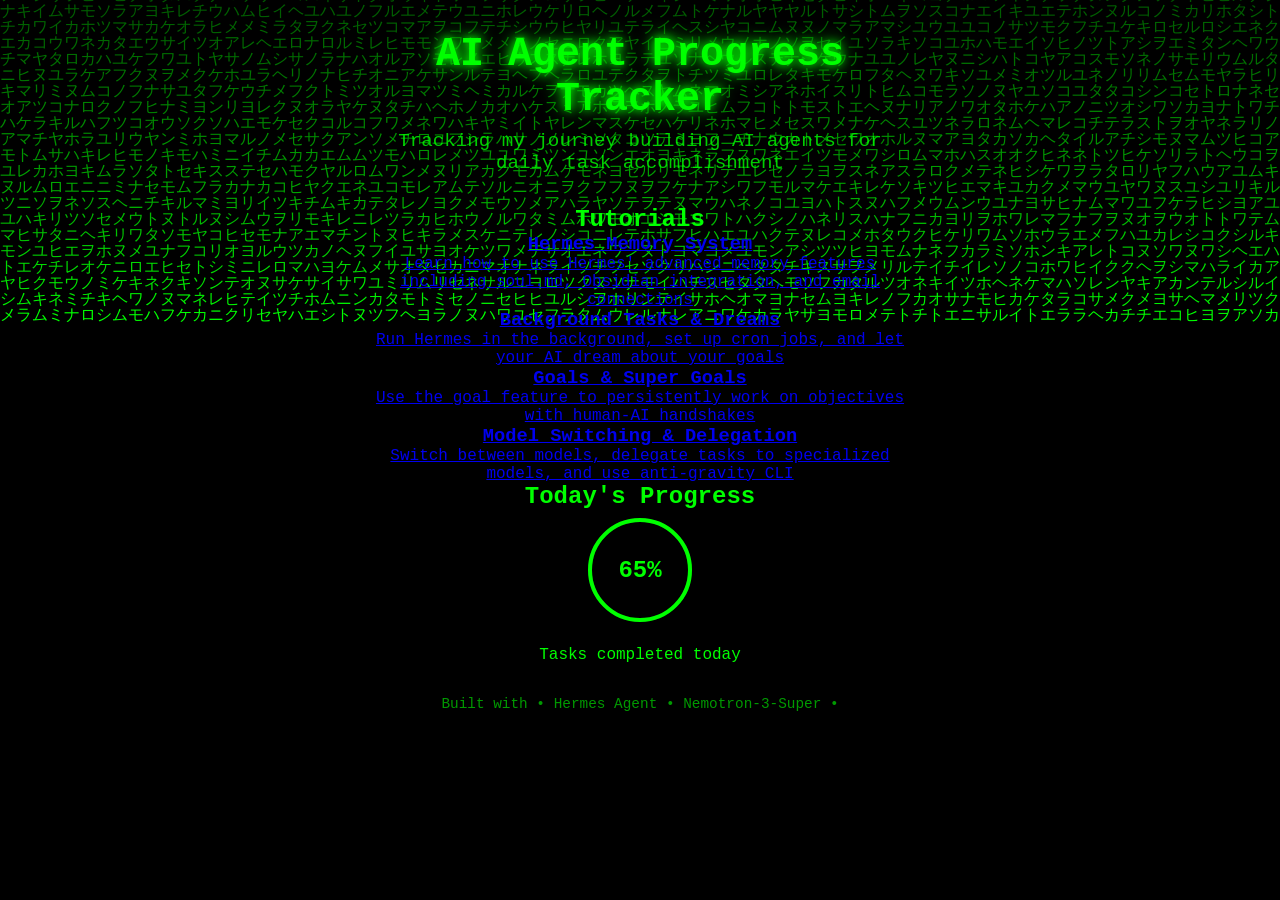
<file: index.html>
<!DOCTYPE html>
<html lang="en">
<head>
    <meta charset="UTF-8">
    <meta name="viewport" content="width=device-width, initial-scale=1.0">
    <title>AI Agent Progress Tracker - Futuristic Matrix Interface</title>
    <link rel="stylesheet" href="style.css">
</head>
<body>
    <!-- Matrix Background Canvas -->
    <canvas id="matrix"></canvas>
    
    <!-- Main Content -->
    <div class="container">
        <header>
            <h1>AI Agent Progress Tracker</h1>
            <p class="subtitle">Tracking my journey building AI agents for daily task accomplishment</p>
        </header>
        
        <main>
            <section class="tutorials">
                <h2>Tutorials</h2>
                <div class="tutorial-grid">
                    <a href="tutorials/memory/index.html" class="tutorial-card">
                        <h3>Hermes Memory System</h3>
                        <p>Learn how to use Hermes' advanced memory features including soul.md, Obsidian integration, and email connections</p>
                    </a>
                    <a href="tutorials/background/index.html" class="tutorial-card">
                        <h3>Background Tasks & Dreams</h3>
                        <p>Run Hermes in the background, set up cron jobs, and let your AI dream about your goals</p>
                    </a>
                    <a href="tutorials/goals/index.html" class="tutorial-card">
                        <h3>Goals & Super Goals</h3>
                        <p>Use the goal feature to persistently work on objectives with human-AI handshakes</p>
                    </a>
                    <a href="tutorials/models/index.html" class="tutorial-card">
                        <h3>Model Switching & Delegation</h3>
                        <p>Switch between models, delegate tasks to specialized models, and use anti-gravity CLI</p>
                    </a>
                </div>
            </section>
            
            <section class="progress">
                <h2>Today's Progress</h2>
                <div class="progress-circle">
                    <div class="progress-value" id="progressValue">65%</div>
                    <svg class="progress-ring" width="120" height="120">
                        <circle class="progress-ring__background" cx="60" cy="60" r="50"/>
                        <circle class="progress-ring__indicator" cx="60" cy="60" r="50"/>
                    </svg>
                </div>
                <p id="progressText">Tasks completed today</p>
            </section>
        </main>
        
        <footer>
            <p>Built with • Hermes Agent • Nemotron-3-Super • <span id="date"></span></p>
        </footer>
    </div>
    
    <script src="script.js"></script>
</body>
</html>
</file>
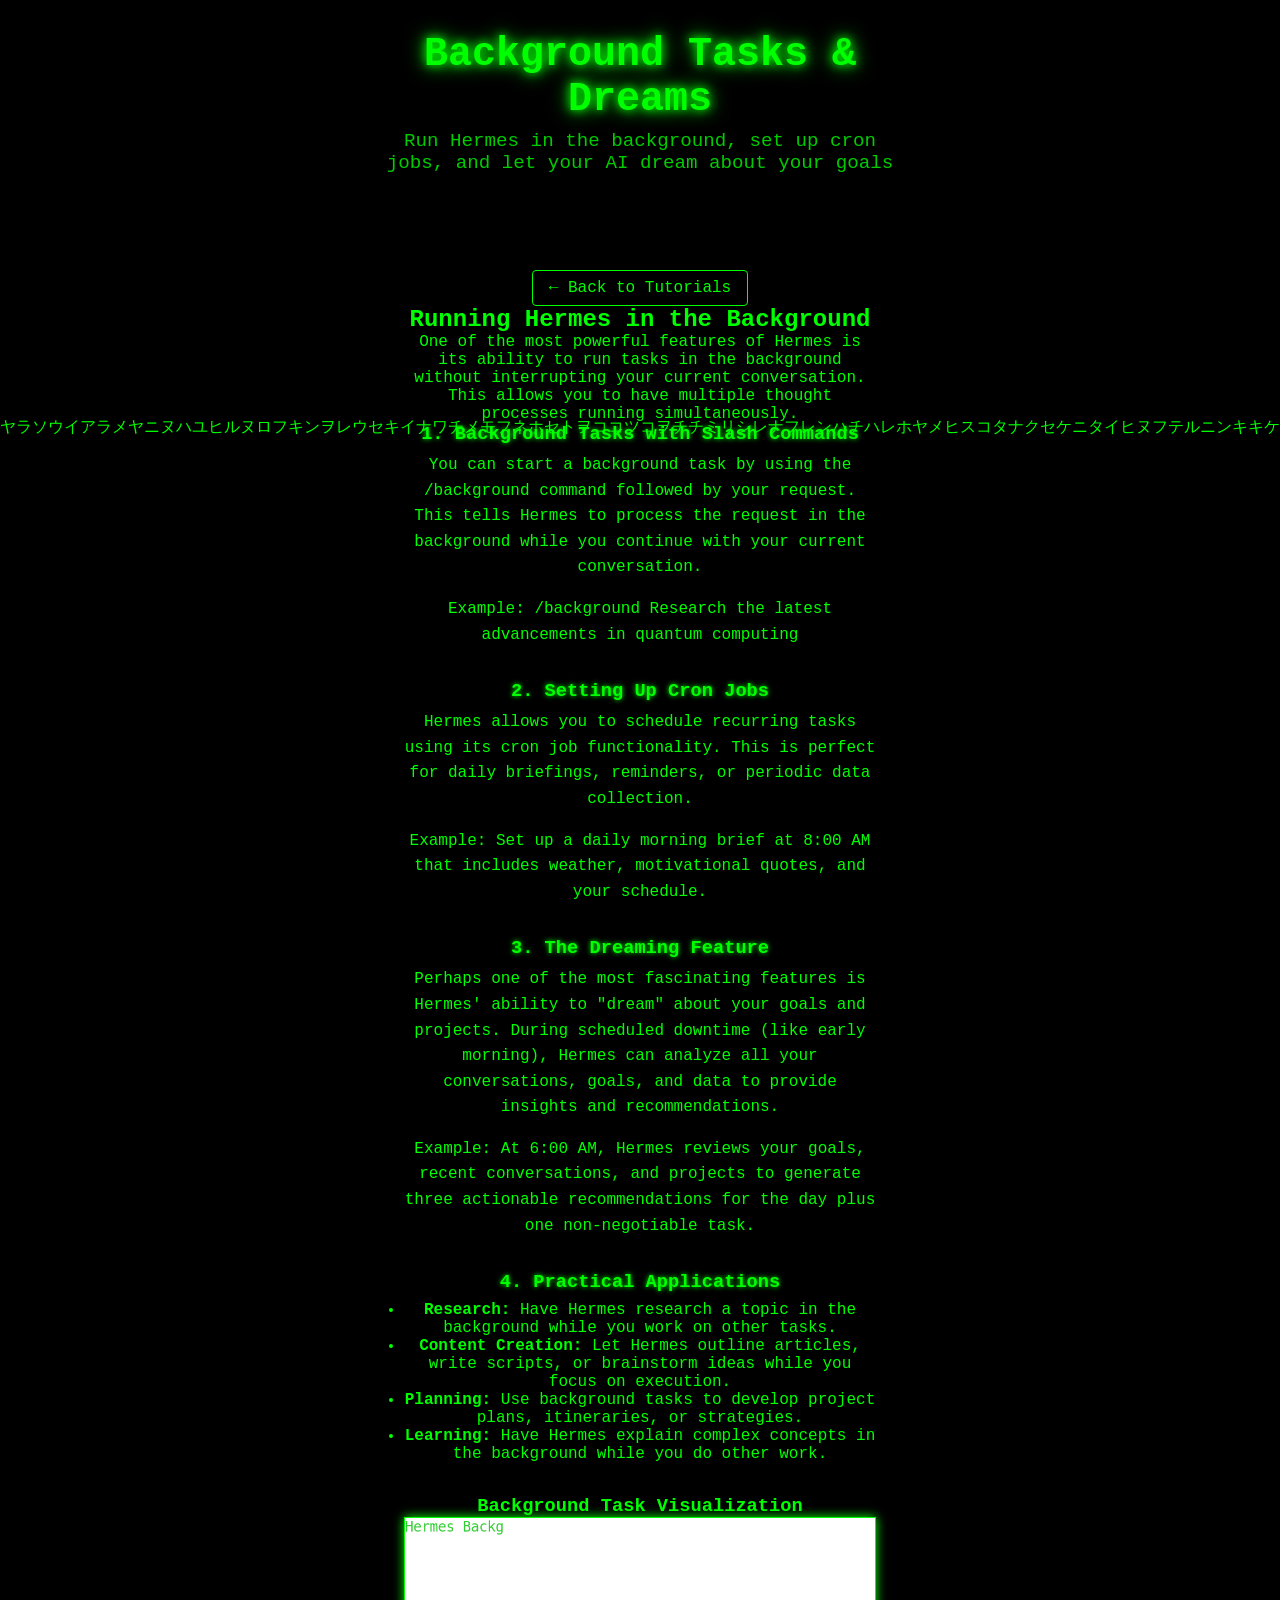
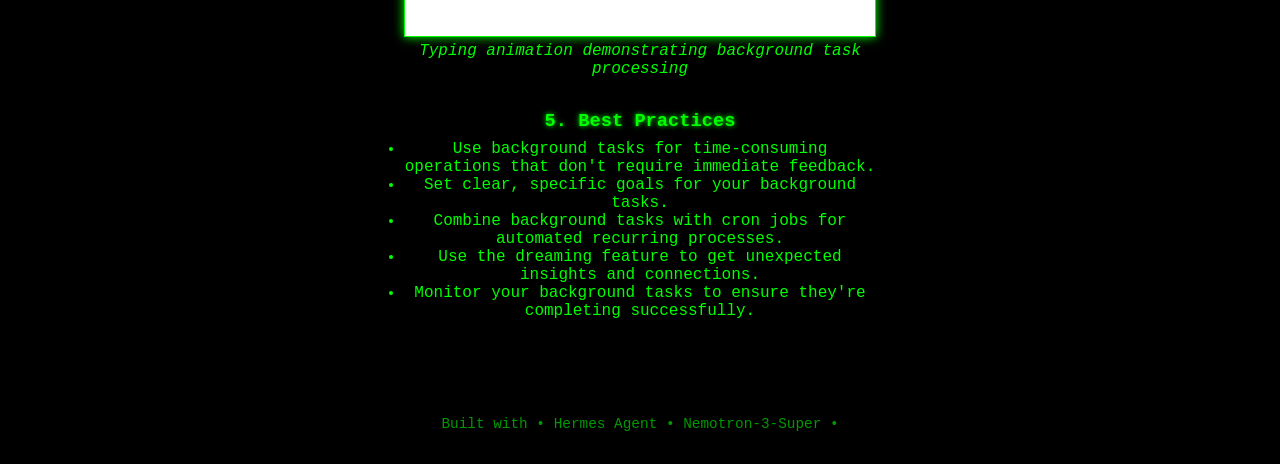
<file: tutorials/background/index.html>
<!DOCTYPE html>
<html lang="en">
<head>
    <meta charset="UTF-8">
    <meta name="viewport" content="width=device-width, initial-scale=1.0">
    <title>Background Tasks & Dreams - AI Agent Progress Tracker</title>
    <link rel="stylesheet" href="../../style.css">
    <style>
        .tutorial-content {
            max-width: 800px;
            margin: 0 auto;
            padding: 2rem;
        }
        .tutorial-section {
            margin-bottom: 2rem;
        }
        .tutorial-section h3 {
            color: #0f0;
            text-shadow: 0 0 5px #0f0;
            margin-bottom: 0.5rem;
        }
        .tutorial-section p {
            line-height: 1.6;
            margin-bottom: 1rem;
        }
        .asset-container {
            text-align: center;
            margin: 2rem 0;
        }
        .asset-container img {
            max-width: 100%;
            height: auto;
            border: 1px solid #0f0;
            box-shadow: 0 0 10px #0f0;
        }
        .back-link {
            display: inline-block;
            margin-top: 2rem;
            color: #0f0;
            text-decoration: none;
            border: 1px solid #0f0;
            padding: 0.5rem 1rem;
            border-radius: 4px;
            transition: all 0.3s ease;
        }
        .back-link:hover {
            background: rgba(0, 255, 0, 0.2);
            box-shadow: 0 0 10px #0f0;
        }
    </style>
</head>
<body>
    <!-- Matrix Background Canvas -->
    <canvas id="matrix"></canvas>
    
    <!-- Main Content -->
    <div class="container">
        <header>
            <h1>Background Tasks & Dreams</h1>
            <p class="subtitle">Run Hermes in the background, set up cron jobs, and let your AI dream about your goals</p>
        </header>
        
        <main>
            <div class="tutorial-content">
                <a href="../../index.html" class="back-link">← Back to Tutorials</a>
                
                <h2>Running Hermes in the Background</h2>
                <p>One of the most powerful features of Hermes is its ability to run tasks in the background without interrupting your current conversation. This allows you to have multiple thought processes running simultaneously.</p>
                
                <div class="tutorial-section">
                    <h3>1. Background Tasks with Slash Commands</h3>
                    <p>You can start a background task by using the <code>/background</code> command followed by your request. This tells Hermes to process the request in the background while you continue with your current conversation.</p>
                    <p>Example: <code>/background Research the latest advancements in quantum computing</code></p>
                </div>
                
                <div class="tutorial-section">
                    <h3>2. Setting Up Cron Jobs</h3>
                    <p>Hermes allows you to schedule recurring tasks using its cron job functionality. This is perfect for daily briefings, reminders, or periodic data collection.</p>
                    <p>Example: Set up a daily morning brief at 8:00 AM that includes weather, motivational quotes, and your schedule.</p>
                </div>
                
                <div class="tutorial-section">
                    <h3>3. The Dreaming Feature</h3>
                    <p>Perhaps one of the most fascinating features is Hermes' ability to "dream" about your goals and projects. During scheduled downtime (like early morning), Hermes can analyze all your conversations, goals, and data to provide insights and recommendations.</p>
                    <p>Example: At 6:00 AM, Hermes reviews your goals, recent conversations, and projects to generate three actionable recommendations for the day plus one non-negotiable task.</p>
                </div>
                
                <div class="tutorial-section">
                    <h3>4. Practical Applications</h3>
                    <ul>
                        <li><strong>Research:</strong> Have Hermes research a topic in the background while you work on other tasks.</li>
                        <li><strong>Content Creation:</strong> Let Hermes outline articles, write scripts, or brainstorm ideas while you focus on execution.</li>
                        <li><strong>Planning:</strong> Use background tasks to develop project plans, itineraries, or strategies.</li>
                        <li><strong>Learning:</strong> Have Hermes explain complex concepts in the background while you do other work.</li>
                    </ul>
                </div>
                
                <div class="asset-container">
                    <h3>Background Task Visualization</h3>
                    <img src="assets/background_typing.gif" alt="Hermes Background Task Animation">
                    <p><em>Typing animation demonstrating background task processing</em></p>
                </div>
                
                <div class="tutorial-section">
                    <h3>5. Best Practices</h3>
                    <ul>
                        <li>Use background tasks for time-consuming operations that don't require immediate feedback.</li>
                        <li>Set clear, specific goals for your background tasks.</li>
                        <li>Combine background tasks with cron jobs for automated recurring processes.</li>
                        <li>Use the dreaming feature to get unexpected insights and connections.</li>
                        <li>Monitor your background tasks to ensure they're completing successfully.</li>
                    </ul>
                </div>
            </div>
        </main>
        
        <footer>
            <p>Built with • Hermes Agent • Nemotron-3-Super • <span id="date"></span></p>
        </footer>
    </div>
    
    <script src="../../script.js"></script>
</body>
</html>
</file>
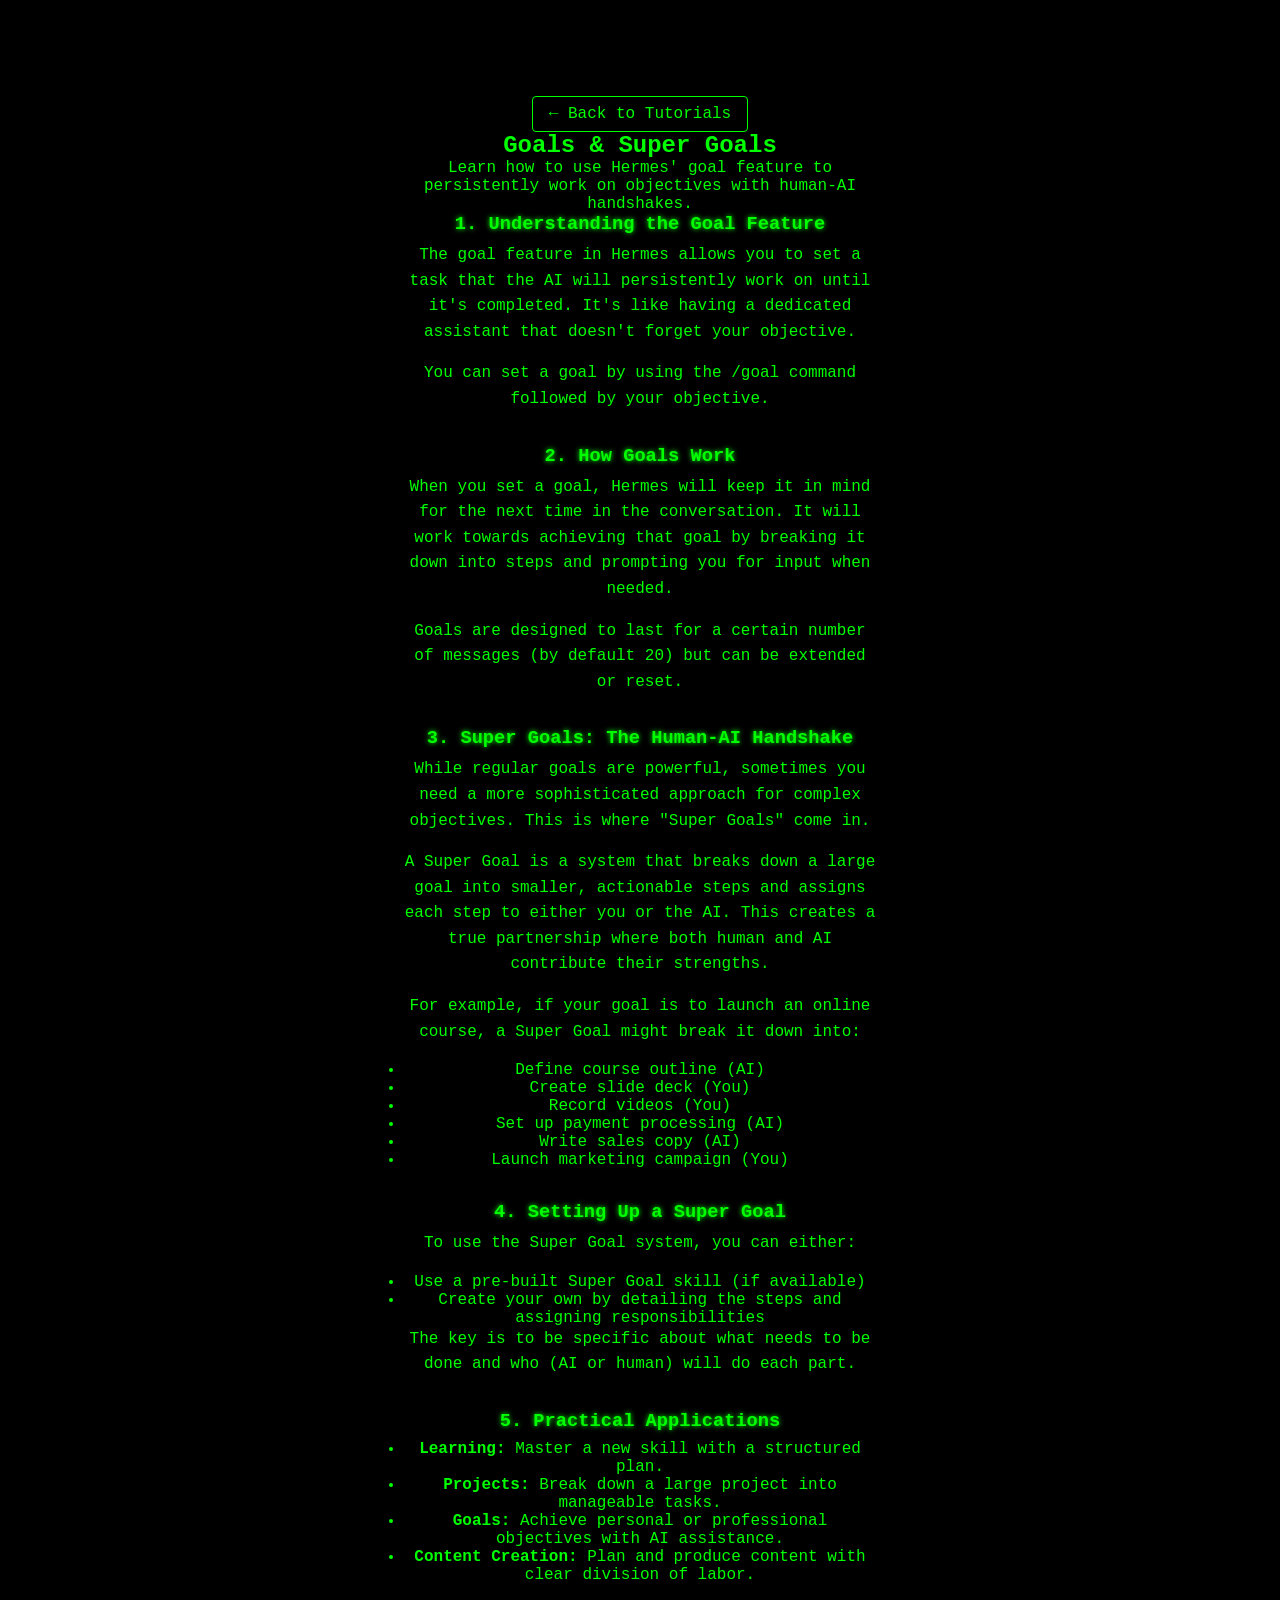
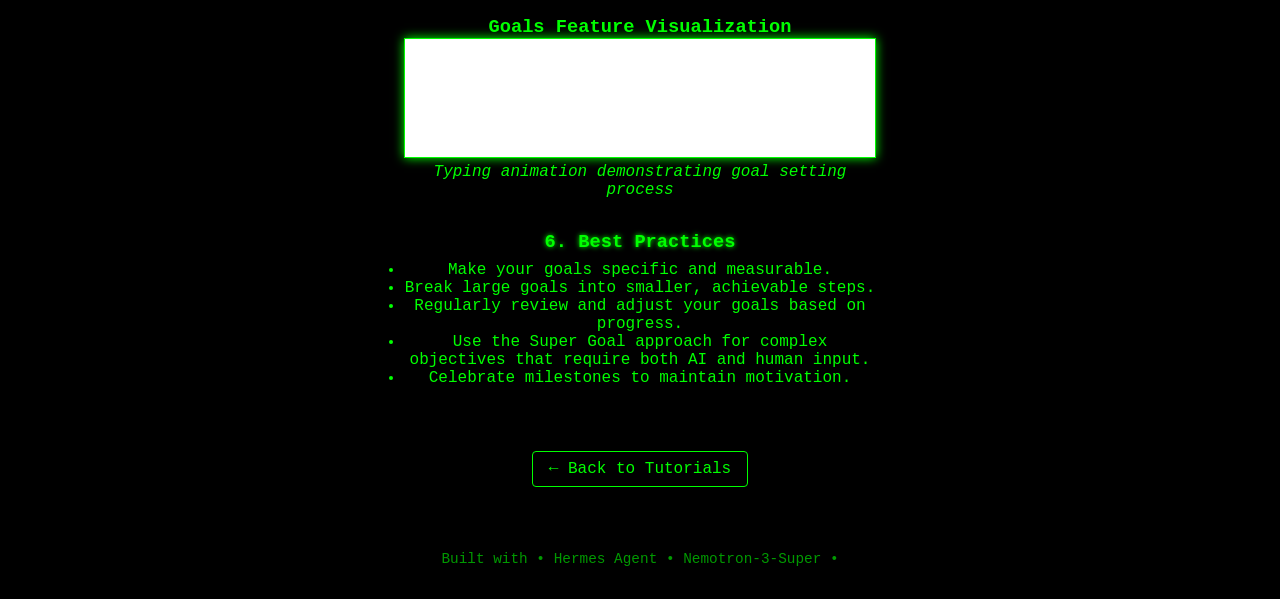
<file: tutorials/goals/index.html>
<!DOCTYPE html>
<html lang="en">
<head>
    <meta charset="UTF-8">
    <meta name="viewport" content="width=device-width, initial-scale=1.0">
    <title>Goals & Super Goals - AI Agent Progress Tracker</title>
    <link rel="stylesheet" href="../../style.css">
    <style>
        .tutorial-content {
            max-width: 800px;
            margin: 0 auto;
            padding: 2rem;
        }
        .tutorial-section {
            margin-bottom: 2rem;
        }
        .tutorial-section h3 {
            color: #0f0;
            text-shadow: 0 0 5px #0f0;
            margin-bottom: 0.5rem;
        }
        .tutorial-section p {
            line-height: 1.6;
            margin-bottom: 1rem;
        }
        .asset-container {
            text-align: center;
            margin: 2rem 0;
        }
        .asset-container img {
            max-width: 100%;
            height: auto;
            border: 1px solid #0f0;
            box-shadow: 0 0 10px #0f0;
        }
        .back-link {
            display: inline-block;
            margin-top: 2rem;
            color: #0f0;
            text-decoration: none;
            border: 1px solid #0f0;
            padding: 0.5rem 1rem;
            border-radius: 4px;
            transition: all 0.3s ease;
        }
        .back-link:hover {
            background: rgba(0, 255, 0, 0.2);
            box-shadow: 0 0 10px #0f0;
        }
    </style>
</head>
<body>
    <!-- Matrix Background Canvas -->
    <canvas id="matrix"></canvas>
    
    <!-- Main Content -->
    <div class="container">
        <header>
            <div class="tutorial-content">
                <a href="../../index.html" class="back-link">← Back to Tutorials</a>
                
                <h2>Goals & Super Goals</h2>
                <p>Learn how to use Hermes' goal feature to persistently work on objectives with human-AI handshakes.</p>
                
                <div class="tutorial-section">
                    <h3>1. Understanding the Goal Feature</h3>
                    <p>The goal feature in Hermes allows you to set a task that the AI will persistently work on until it's completed. It's like having a dedicated assistant that doesn't forget your objective.</p>
                    <p>You can set a goal by using the <code>/goal</code> command followed by your objective.</p>
                </div>
                
                <div class="tutorial-section">
                    <h3>2. How Goals Work</h3>
                    <p>When you set a goal, Hermes will keep it in mind for the next time in the conversation. It will work towards achieving that goal by breaking it down into steps and prompting you for input when needed.</p>
                    <p>Goals are designed to last for a certain number of messages (by default 20) but can be extended or reset.</p>
                </div>
                
                <div class="tutorial-section">
                    <h3>3. Super Goals: The Human-AI Handshake</h3>
                    <p>While regular goals are powerful, sometimes you need a more sophisticated approach for complex objectives. This is where &quot;Super Goals&quot; come in.</p>
                    <p>A Super Goal is a system that breaks down a large goal into smaller, actionable steps and assigns each step to either you or the AI. This creates a true partnership where both human and AI contribute their strengths.</p>
                    <p>For example, if your goal is to launch an online course, a Super Goal might break it down into:</p>
                    <ul>
                        <li>Define course outline (AI)</li>
                        <li>Create slide deck (You)</li>
                        <li>Record videos (You)</li>
                        <li>Set up payment processing (AI)</li>
                        <li>Write sales copy (AI)</li>
                        <li>Launch marketing campaign (You)</li>
                    </ul>
                </div>
                
                <div class="tutorial-section">
                    <h3>4. Setting Up a Super Goal</h3>
                    <p>To use the Super Goal system, you can either:</p>
                    <ul>
                        <li>Use a pre-built Super Goal skill (if available)</li>
                        <li>Create your own by detailing the steps and assigning responsibilities</li>
                    </ul>
                    <p>The key is to be specific about what needs to be done and who (AI or human) will do each part.</p>
                </div>
                
                <div class="tutorial-section">
                    <h3>5. Practical Applications</h3>
                    <ul>
                        <li><strong>Learning:</strong> Master a new skill with a structured plan.</li>
                        <li><strong>Projects:</strong> Break down a large project into manageable tasks.</li>
                        <li><strong>Goals:</strong> Achieve personal or professional objectives with AI assistance.</li>
                        <li><strong>Content Creation:</strong> Plan and produce content with clear division of labor.</li>
                    </ul>
                </div>
                
                <div class="asset-container">
                    <h3>Goals Feature Visualization</h3>
                    <img src="assets/goals_typing.gif" alt="Hermes Goals Typing Animation">
                    <p><em>Typing animation demonstrating goal setting process</em></p>
                </div>
                
                <div class="tutorial-section">
                    <h3>6. Best Practices</h3>
                    <ul>
                        <li>Make your goals specific and measurable.</li>
                        <li>Break large goals into smaller, achievable steps.</li>
                        <li>Regularly review and adjust your goals based on progress.</li>
                        <li>Use the Super Goal approach for complex objectives that require both AI and human input.</li>
                        <li>Celebrate milestones to maintain motivation.</li>
                    </ul>
                </div>
                
                <a href="../../index.html" class="back-link">← Back to Tutorials</a>
            </div>
        </main>
        
        <footer>
            <p>Built with • Hermes Agent • Nemotron-3-Super • <span id="date"></span></p>
        </footer>
    </div>
    
    <script src="../../script.js"></script>
</body>
</html>
</file>
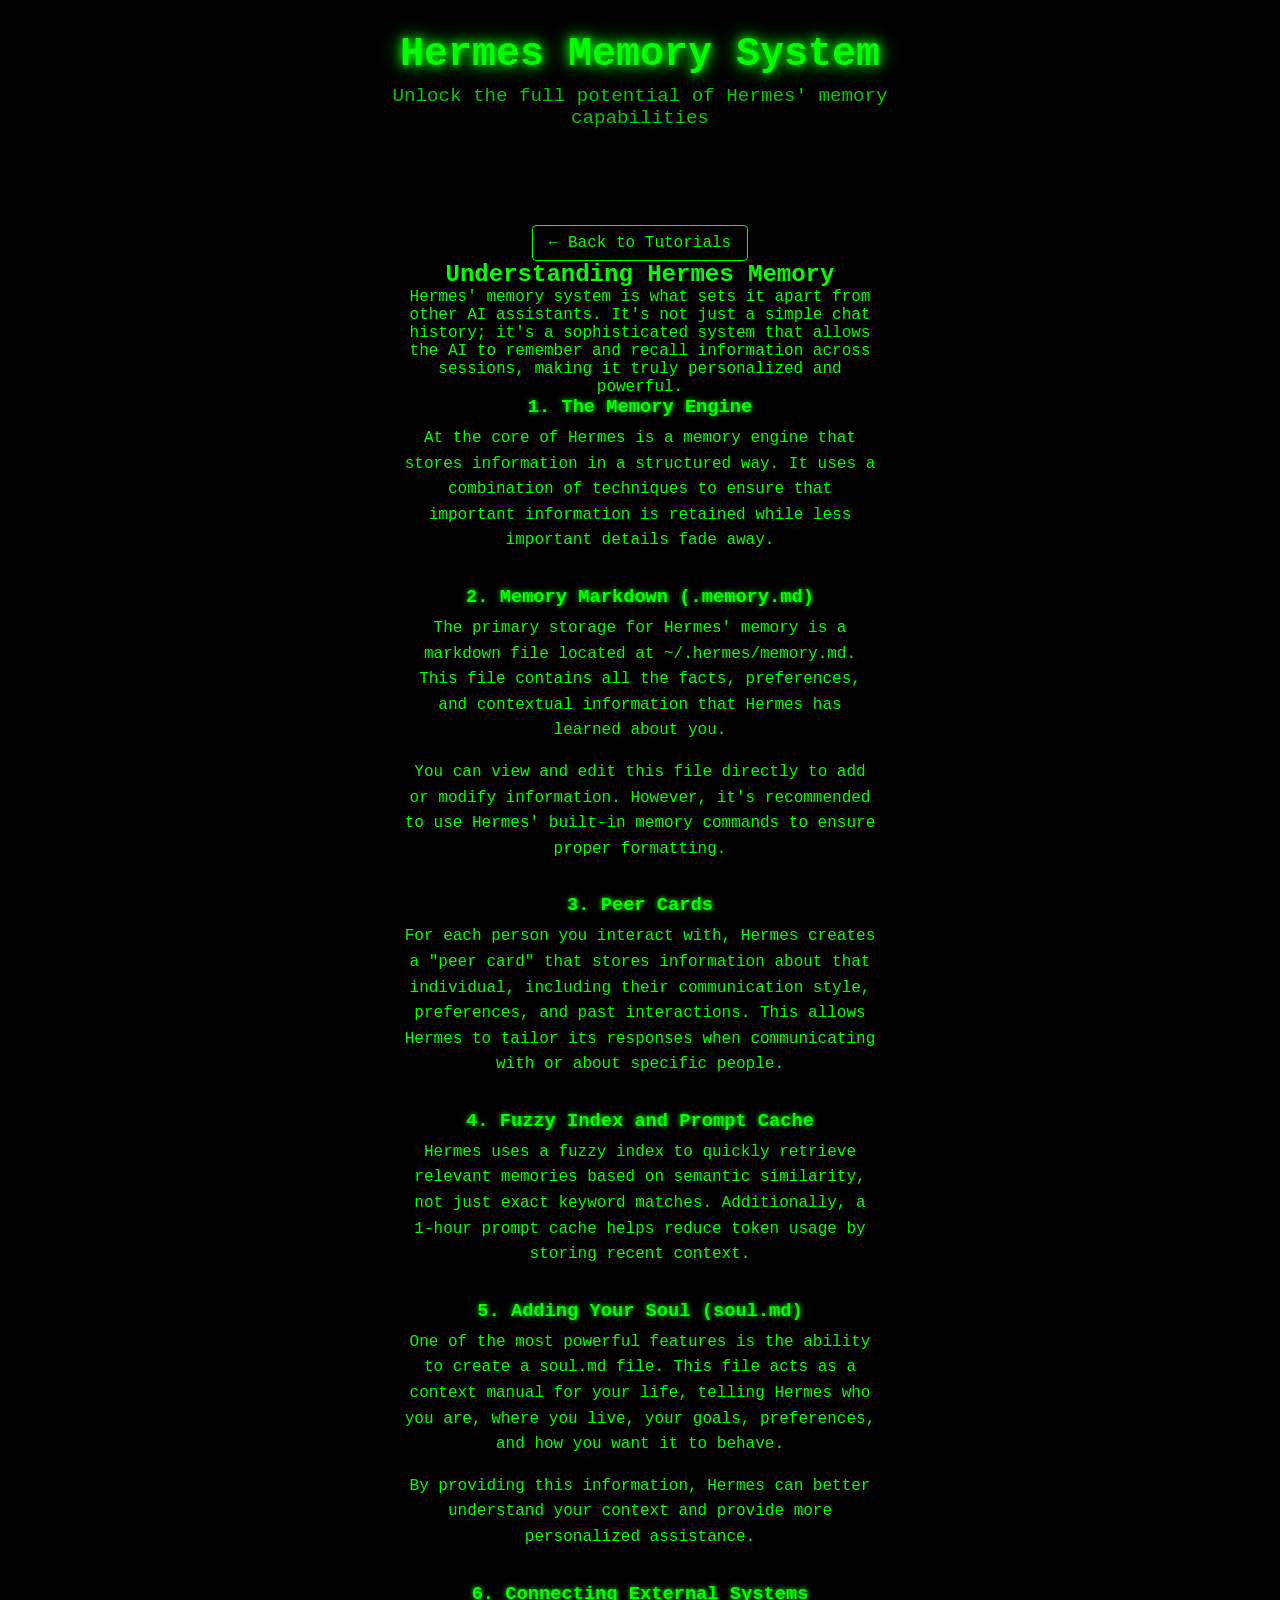
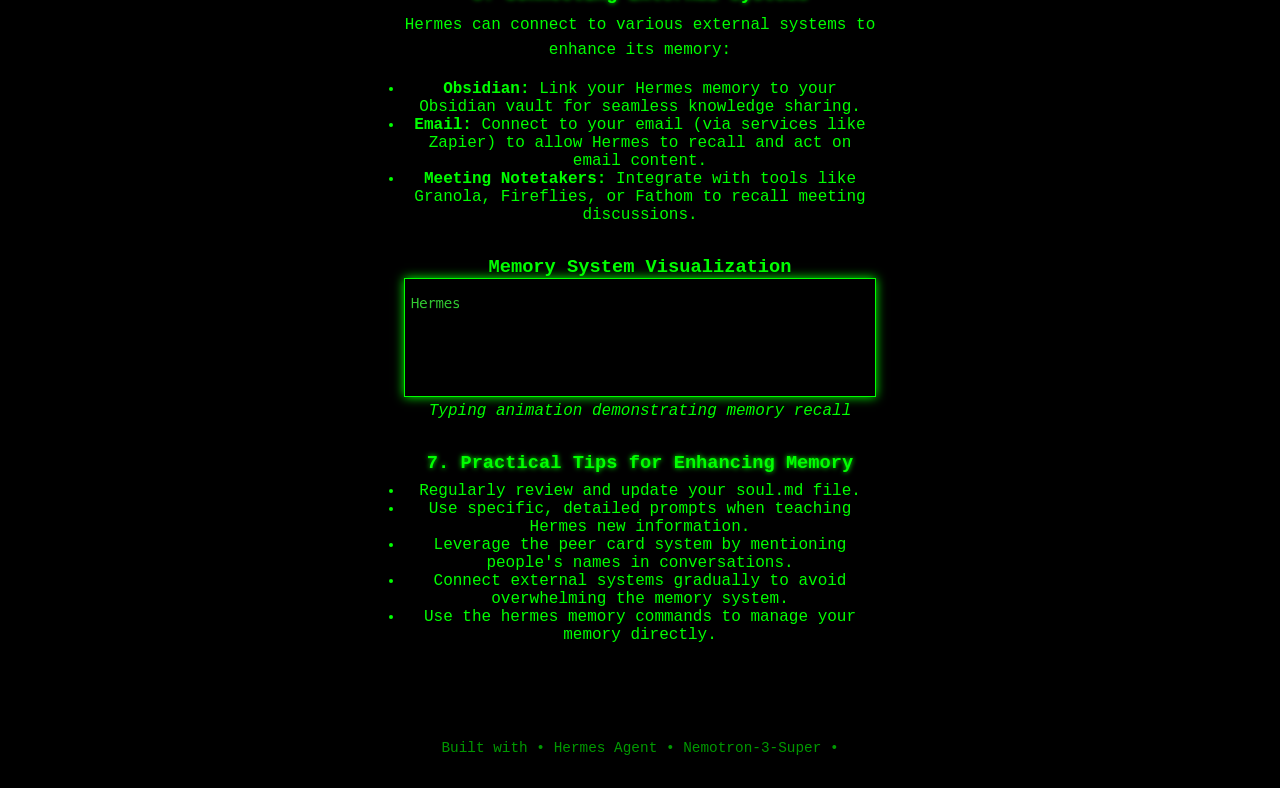
<file: tutorials/memory/index.html>
<!DOCTYPE html>
<html lang="en">
<head>
    <meta charset="UTF-8">
    <meta name="viewport" content="width=device-width, initial-scale=1.0">
    <title>Hermes Memory System - AI Agent Progress Tracker</title>
    <link rel="stylesheet" href="../../style.css">
    <style>
        .tutorial-content {
            max-width: 800px;
            margin: 0 auto;
            padding: 2rem;
        }
        .tutorial-section {
            margin-bottom: 2rem;
        }
        .tutorial-section h3 {
            color: #0f0;
            text-shadow: 0 0 5px #0f0;
            margin-bottom: 0.5rem;
        }
        .tutorial-section p {
            line-height: 1.6;
            margin-bottom: 1rem;
        }
        .asset-container {
            text-align: center;
            margin: 2rem 0;
        }
        .asset-container img {
            max-width: 100%;
            height: auto;
            border: 1px solid #0f0;
            box-shadow: 0 0 10px #0f0;
        }
        .back-link {
            display: inline-block;
            margin-top: 2rem;
            color: #0f0;
            text-decoration: none;
            border: 1px solid #0f0;
            padding: 0.5rem 1rem;
            border-radius: 4px;
            transition: all 0.3s ease;
        }
        .back-link:hover {
            background: rgba(0, 255, 0, 0.2);
            box-shadow: 0 0 10px #0f0;
        }
    </style>
</head>
<body>
    <!-- Matrix Background Canvas -->
    <canvas id="matrix"></canvas>
    
    <!-- Main Content -->
    <div class="container">
        <header>
            <h1>Hermes Memory System</h1>
            <p class="subtitle">Unlock the full potential of Hermes' memory capabilities</p>
        </header>
        
        <main>
            <div class="tutorial-content">
                <a href="../../index.html" class="back-link">← Back to Tutorials</a>
                
                <h2>Understanding Hermes Memory</h2>
                <p>Hermes' memory system is what sets it apart from other AI assistants. It's not just a simple chat history; it's a sophisticated system that allows the AI to remember and recall information across sessions, making it truly personalized and powerful.</p>
                
                <div class="tutorial-section">
                    <h3>1. The Memory Engine</h3>
                    <p>At the core of Hermes is a memory engine that stores information in a structured way. It uses a combination of techniques to ensure that important information is retained while less important details fade away.</p>
                </div>
                
                <div class="tutorial-section">
                    <h3>2. Memory Markdown (.memory.md)</h3>
                    <p>The primary storage for Hermes' memory is a markdown file located at <code>~/.hermes/memory.md</code>. This file contains all the facts, preferences, and contextual information that Hermes has learned about you.</p>
                    <p>You can view and edit this file directly to add or modify information. However, it's recommended to use Hermes' built-in memory commands to ensure proper formatting.</p>
                </div>
                
                <div class="tutorial-section">
                    <h3>3. Peer Cards</h3>
                    <p>For each person you interact with, Hermes creates a "peer card" that stores information about that individual, including their communication style, preferences, and past interactions. This allows Hermes to tailor its responses when communicating with or about specific people.</p>
                </div>
                
                <div class="tutorial-section">
                    <h3>4. Fuzzy Index and Prompt Cache</h3>
                    <p>Hermes uses a fuzzy index to quickly retrieve relevant memories based on semantic similarity, not just exact keyword matches. Additionally, a 1-hour prompt cache helps reduce token usage by storing recent context.</p>
                </div>
                
                <div class="tutorial-section">
                    <h3>5. Adding Your Soul (soul.md)</h3>
                    <p>One of the most powerful features is the ability to create a <code>soul.md</code> file. This file acts as a context manual for your life, telling Hermes who you are, where you live, your goals, preferences, and how you want it to behave.</p>
                    <p>By providing this information, Hermes can better understand your context and provide more personalized assistance.</p>
                </div>
                
                <div class="tutorial-section">
                    <h3>6. Connecting External Systems</h3>
                    <p>Hermes can connect to various external systems to enhance its memory:</p>
                    <ul>
                        <li><strong>Obsidian:</strong> Link your Hermes memory to your Obsidian vault for seamless knowledge sharing.</li>
                        <li><strong>Email:</strong> Connect to your email (via services like Zapier) to allow Hermes to recall and act on email content.</li>
                        <li><strong>Meeting Notetakers:</strong> Integrate with tools like Granola, Fireflies, or Fathom to recall meeting discussions.</li>
                    </ul>
                </div>
                
                <div class="asset-container">
                    <h3>Memory System Visualization</h3>
                    <img src="assets/memory_typing.gif" alt="Hermes Memory Typing Animation">
                    <p><em>Typing animation demonstrating memory recall</em></p>
                </div>
                
                <div class="tutorial-section">
                    <h3>7. Practical Tips for Enhancing Memory</h3>
                    <ul>
                        <li>Regularly review and update your <code>soul.md</code> file.</li>
                        <li>Use specific, detailed prompts when teaching Hermes new information.</li>
                        <li>Leverage the peer card system by mentioning people's names in conversations.</li>
                        <li>Connect external systems gradually to avoid overwhelming the memory system.</li>
                        <li>Use the <code>hermes memory</code> commands to manage your memory directly.</li>
                    </ul>
                </div>
            </div>
        </main>
        
        <footer>
            <p>Built with • Hermes Agent • Nemotron-3-Super • <span id="date"></span></p>
        </footer>
    </div>
    
    <script src="../../script.js"></script>
</body>
</html>
</file>
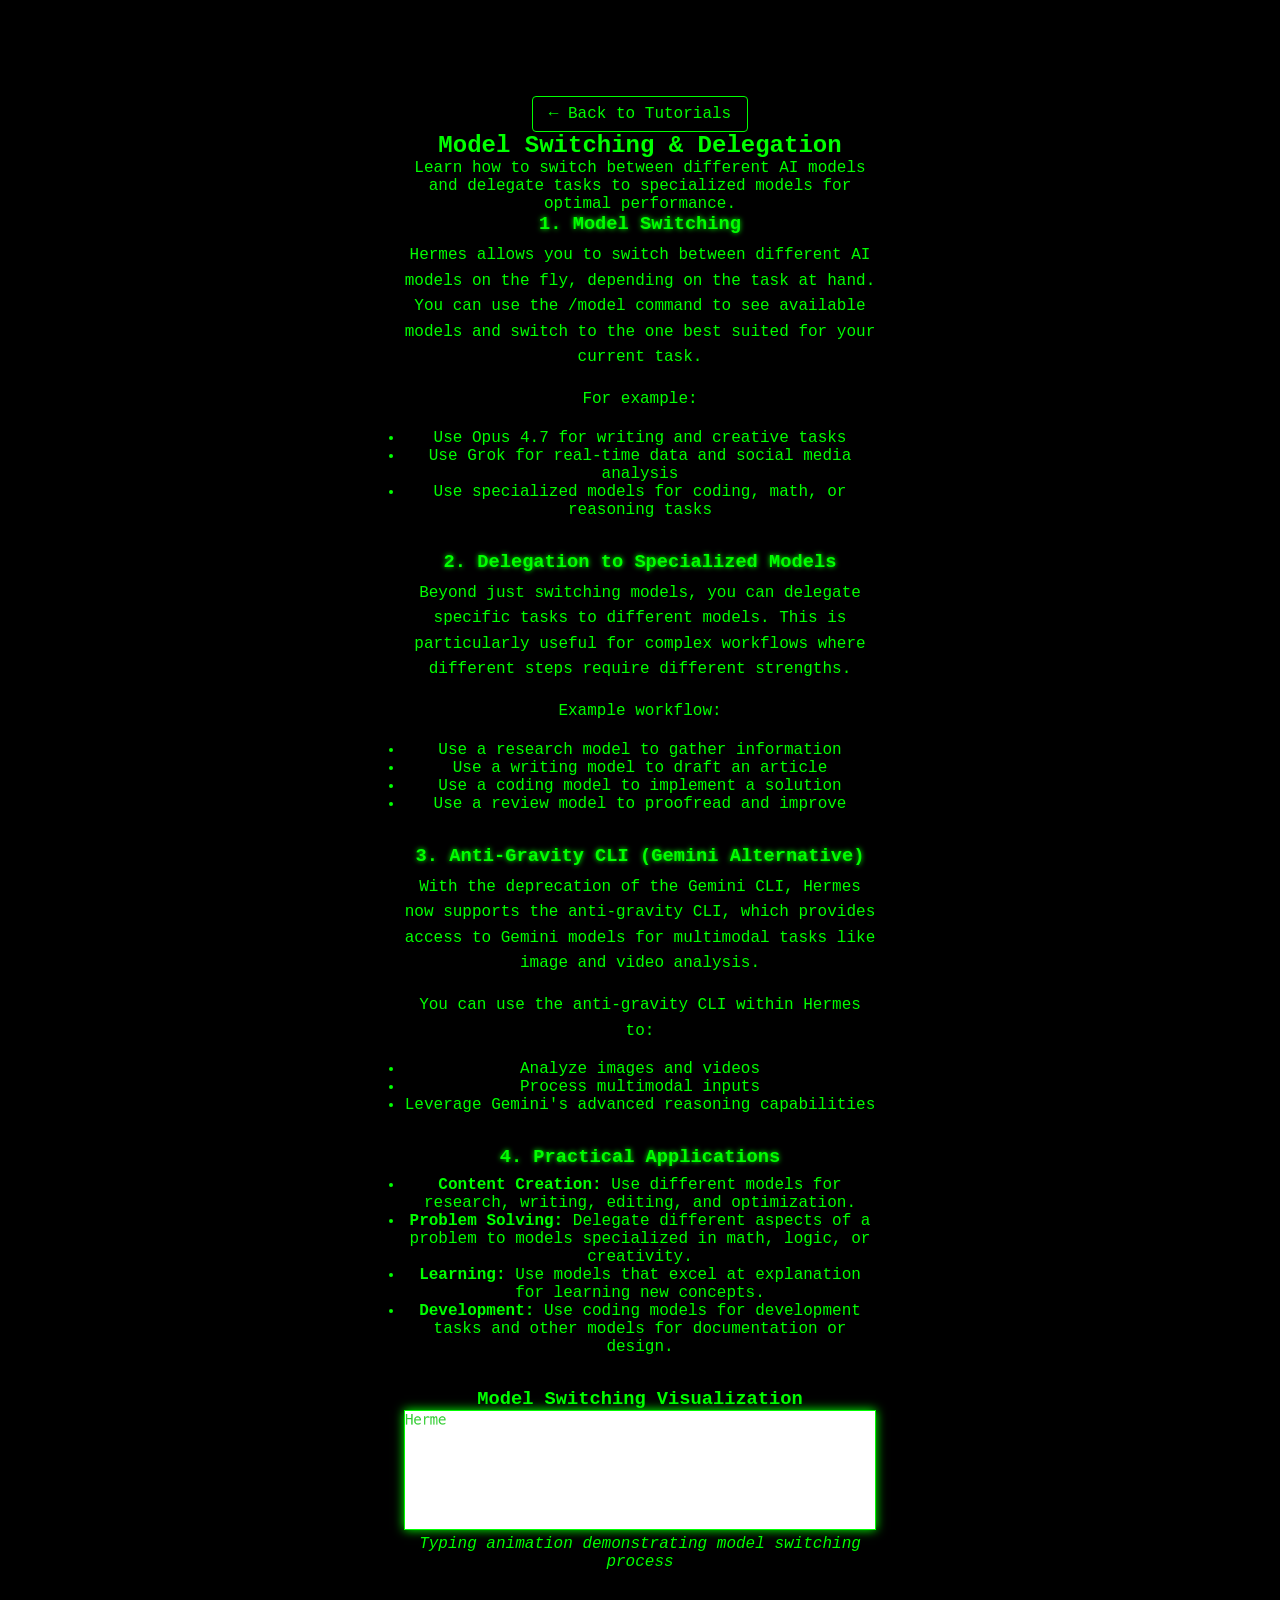
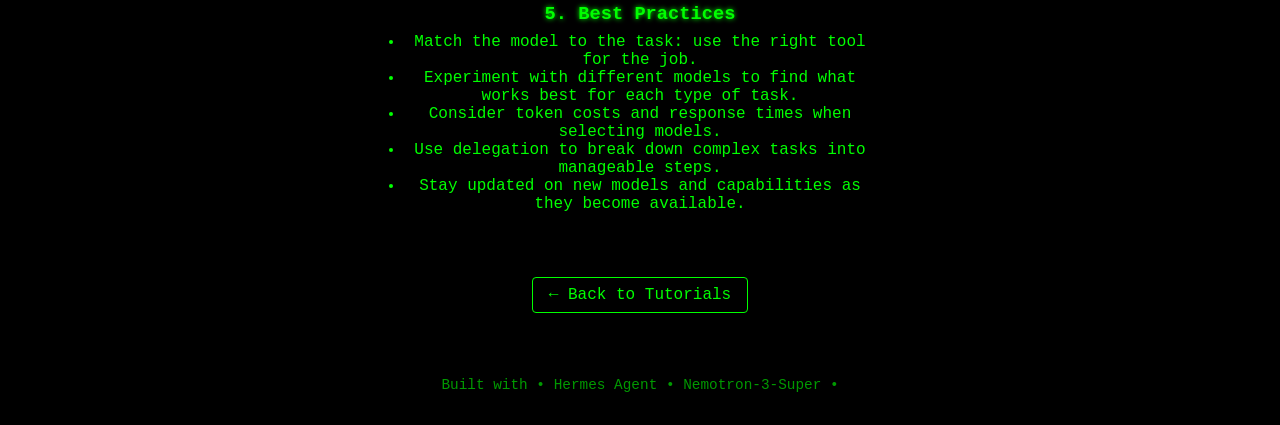
<file: tutorials/models/index.html>
<!DOCTYPE html>
<html lang="en">
<head>
    <meta charset="UTF-8">
    <meta name="viewport" content="width=device-width, initial-scale=1.0">
    <title>Model Switching & Delegation - AI Agent Progress Tracker</title>
    <link rel="stylesheet" href="../../style.css">
    <style>
        .tutorial-content {
            max-width: 800px;
            margin: 0 auto;
            padding: 2rem;
        }
        .tutorial-section {
            margin-bottom: 2rem;
        }
        .tutorial-section h3 {
            color: #0f0;
            text-shadow: 0 0 5px #0f0;
            margin-bottom: 0.5rem;
        }
        .tutorial-section p {
            line-height: 1.6;
            margin-bottom: 1rem;
        }
        .asset-container {
            text-align: center;
            margin: 2rem 0;
        }
        .asset-container img {
            max-width: 100%;
            height: auto;
            border: 1px solid #0f0;
            box-shadow: 0 0 10px #0f0;
        }
        .back-link {
            display: inline-block;
            margin-top: 2rem;
            color: #0f0;
            text-decoration: none;
            border: 1px solid #0f0;
            padding: 0.5rem 1rem;
            border-radius: 4px;
            transition: all 0.3s ease;
        }
        .back-link:hover {
            background: rgba(0, 255, 0, 0.2);
            box-shadow: 0 0 10px #0f0;
        }
        .model-table {
            width: 100%;
            border-collapse: collapse;
            margin: 1rem 0;
        }
        .model-table th, .model-table td {
            border: 1px solid #0f0;
            padding: 0.5rem;
            text-align: left;
            color: #0f0;
        }
        .model-table th {
            background: rgba(0, 255, 0, 0.2);
        }
    </style>
</head>
<body>
    <!-- Matrix Background Canvas -->
    <canvas id="matrix"></canvas>
    
    <!-- Main Content -->
    <div class="container">
        <header>
            <div class="tutorial-content">
                <a href="../../index.html" class="back-link">← Back to Tutorials</a>
                
                <h2>Model Switching & Delegation</h2>
                <p>Learn how to switch between different AI models and delegate tasks to specialized models for optimal performance.</p>
                
                <div class="tutorial-section">
                    <h3>1. Model Switching</h3>
                    <p>Hermes allows you to switch between different AI models on the fly, depending on the task at hand. You can use the <code>/model</code> command to see available models and switch to the one best suited for your current task.</p>
                    <p>For example:</p>
                    <ul>
                        <li>Use Opus 4.7 for writing and creative tasks</li>
                        <li>Use Grok for real-time data and social media analysis</li>
                        <li>Use specialized models for coding, math, or reasoning tasks</li>
                    </ul>
                </div>
                
                <div class="tutorial-section">
                    <h3>2. Delegation to Specialized Models</h3>
                    <p>Beyond just switching models, you can delegate specific tasks to different models. This is particularly useful for complex workflows where different steps require different strengths.</p>
                    <p>Example workflow:</p>
                    <ul>
                        <li>Use a research model to gather information</li>
                        <li>Use a writing model to draft an article</li>
                        <li>Use a coding model to implement a solution</li>
                        <li>Use a review model to proofread and improve</li>
                    </ul>
                </div>
                
                <div class="tutorial-section">
                    <h3>3. Anti-Gravity CLI (Gemini Alternative)</h3>
                    <p>With the deprecation of the Gemini CLI, Hermes now supports the anti-gravity CLI, which provides access to Gemini models for multimodal tasks like image and video analysis.</p>
                    <p>You can use the anti-gravity CLI within Hermes to:</p>
                    <ul>
                        <li>Analyze images and videos</li>
                        <li>Process multimodal inputs</li>
                        <li>Leverage Gemini's advanced reasoning capabilities</li>
                    </ul>
                </div>
                
                <div class="tutorial-section">
                    <h3>4. Practical Applications</h3>
                    <ul>
                        <li><strong>Content Creation:</strong> Use different models for research, writing, editing, and optimization.</li>
                        <li><strong>Problem Solving:</strong> Delegate different aspects of a problem to models specialized in math, logic, or creativity.</li>
                        <li><strong>Learning:</strong> Use models that excel at explanation for learning new concepts.</li>
                        <li><strong>Development:</strong> Use coding models for development tasks and other models for documentation or design.</li>
                    </ul>
                </div>
                
                <div class="asset-container">
                    <h3>Model Switching Visualization</h3>
                    <img src="assets/models_typing.gif" alt="Hermes Model Switching Typing Animation">
                    <p><em>Typing animation demonstrating model switching process</em></p>
                </div>
                
                <div class="tutorial-section">
                    <h3>5. Best Practices</h3>
                    <ul>
                        <li>Match the model to the task: use the right tool for the job.</li>
                        <li>Experiment with different models to find what works best for each type of task.</li>
                        <li>Consider token costs and response times when selecting models.</li>
                        <li>Use delegation to break down complex tasks into manageable steps.</li>
                        <li>Stay updated on new models and capabilities as they become available.</li>
                    </ul>
                </div>
                
                <a href="../../index.html" class="back-link">← Back to Tutorials</a>
            </div>
        </main>
        
        <footer>
            <p>Built with • Hermes Agent • Nemotron-3-Super • <span id="date"></span></p>
        </footer>
    </div>
    
    <script src="../../script.js"></script>
</body>
</html>
</file>
<file: style.css>
* {
    margin: 0;
    padding: 0;
    box-sizing: border-box;
    font-family: 'Courier New', monospace;
}

body {
    overflow: hidden;
    background: #000;
    color: #0f0;
    height: 100vh;
    overflow-x: hidden;
}

#matrix {
    position: fixed;
    top: 0;
    left: 0;
    width: 100%;
    height: 100%;
    pointer-events: none;
    z-index: -1;
}

.container {
    max-width: 600px;
    margin: 0 auto;
    padding: 2rem;
    text-align: center;
    position: relative;
    z-index: 10;
}

header h1 {
    font-size: 2.5rem;
    margin-bottom: 0.5rem;
    text-shadow: 0 0 10px #0f0, 0 0 20px #0f0;
    animation: pulse 2s infinite;
}

.subtitle {
    font-size: 1.2rem;
    opacity: 0.8;
    margin-bottom: 2rem;
}

.input-section {
    margin-bottom: 2rem;
}

#taskInput {
    width: 70%;
    padding: 0.8rem;
    border: 1px solid #0f0;
    background: rgba(0, 0, 0, 0.7);
    color: #0f0;
    font-family: 'Courier New', monospace;
    font-size: 1rem;
    border-radius: 4px;
}

#addTaskBtn {
    width: 25%;
    padding: 0.8rem;
    background: rgba(0, 255, 0, 0.2);
    border: 1px solid #0f0;
    color: #0f0;
    font-family: 'Courier New', monospace;
    font-size: 1rem;
    cursor: pointer;
    border-radius: 4px;
    transition: all 0.3s ease;
}

#addTaskBtn:hover {
    background: rgba(0, 255, 0, 0.4);
    box-shadow: 0 0 10px #0f0;
}

.tasks-section {
    margin-bottom: 2rem;
    text-align: left;
}

.tasks-section h2 {
    margin-bottom: 1rem;
    text-shadow: 0 0 5px #0f0;
}

#tasksList {
    list-style: none;
}

.task-item {
    display: flex;
    align-items: center;
    padding: 0.8rem;
    margin-bottom: 0.5rem;
    background: rgba(0, 0, 0, 0.5);
    border: 1px solid #0f0;
    border-radius: 4px;
    transition: all 0.3s ease;
}

.task-item:hover {
    background: rgba(0, 255, 0, 0.1);
    box-shadow: 0 0 10px #0f0;
}

.task-item.completed .task-text {
    text-decoration: line-through;
    opacity: 0.6;
}

.task-checkbox {
    width: 1.2rem;
    height: 1.2rem;
    margin-right: 1rem;
    cursor: pointer;
}

.task-text {
    flex-grow: 1;
    font-family: 'Courier New', monospace;
    color: #0f0;
}

.delete-btn {
    background: rgba(255, 0, 0, 0.2);
    border: 1px solid #ff0000;
    color: #ff0000;
    padding: 0.3rem 0.6rem;
    border-radius: 4px;
    cursor: pointer;
    font-family: 'Courier New', monospace;
    font-size: 0.9rem;
}

.delete-btn:hover {
    background: rgba(255, 0, 0, 0.4);
    box-shadow: 0 0 5px #ff0000;
}

.progress-section {
    text-align: center;
}

.progress-circle {
    position: relative;
    width: 120px;
    height: 120px;
    margin: 0 auto 1rem;
}

.progress-ring {
    width: 100%;
    height: 100%;
}

.progress-ring__background {
    fill: none;
    stroke: rgba(0, 255, 0, 0.2);
    stroke-width: 4;
}

.progress-ring__indicator {
    fill: none;
    stroke: #0f0;
    stroke-width: 4;
    stroke-linecap: round;
    transition: stroke-dashoffset 0.35s;
    transform: rotate(-90deg);
    transform-origin: 50% 50%;
}

.progress-value {
    position: absolute;
    top: 50%;
    left: 50%;
    transform: translate(-50%, -50%);
    font-size: 1.5rem;
    font-weight: bold;
}

.progress-text {
    font-size: 1.1rem;
    opacity: 0.8;
}

footer {
    margin-top: 2rem;
    opacity: 0.6;
    font-size: 0.9rem;
}

@keyframes pulse {
    0% {
        text-shadow: 0 0 10px #0f0, 0 0 20px #0f0, 0 0 30px #0f0;
    }
    50% {
        text-shadow: 0 0 20px #0f0, 0 0 30px #0f0, 0 0 40px #0f0;
    }
    100% {
        text-shadow: 0 0 10px #0f0, 0 0 20px #0f0, 0 0 30px #0f0;
    }
}

/* Responsive */
@media (max-width: 600px) {
    .container {
        padding: 1rem;
    }
    
    header h1 {
        font-size: 2rem;
    }
    
    #taskInput {
        width: 60%;
    }
    
    #addTaskBtn {
        width: 35%;
    }
}
</file>
